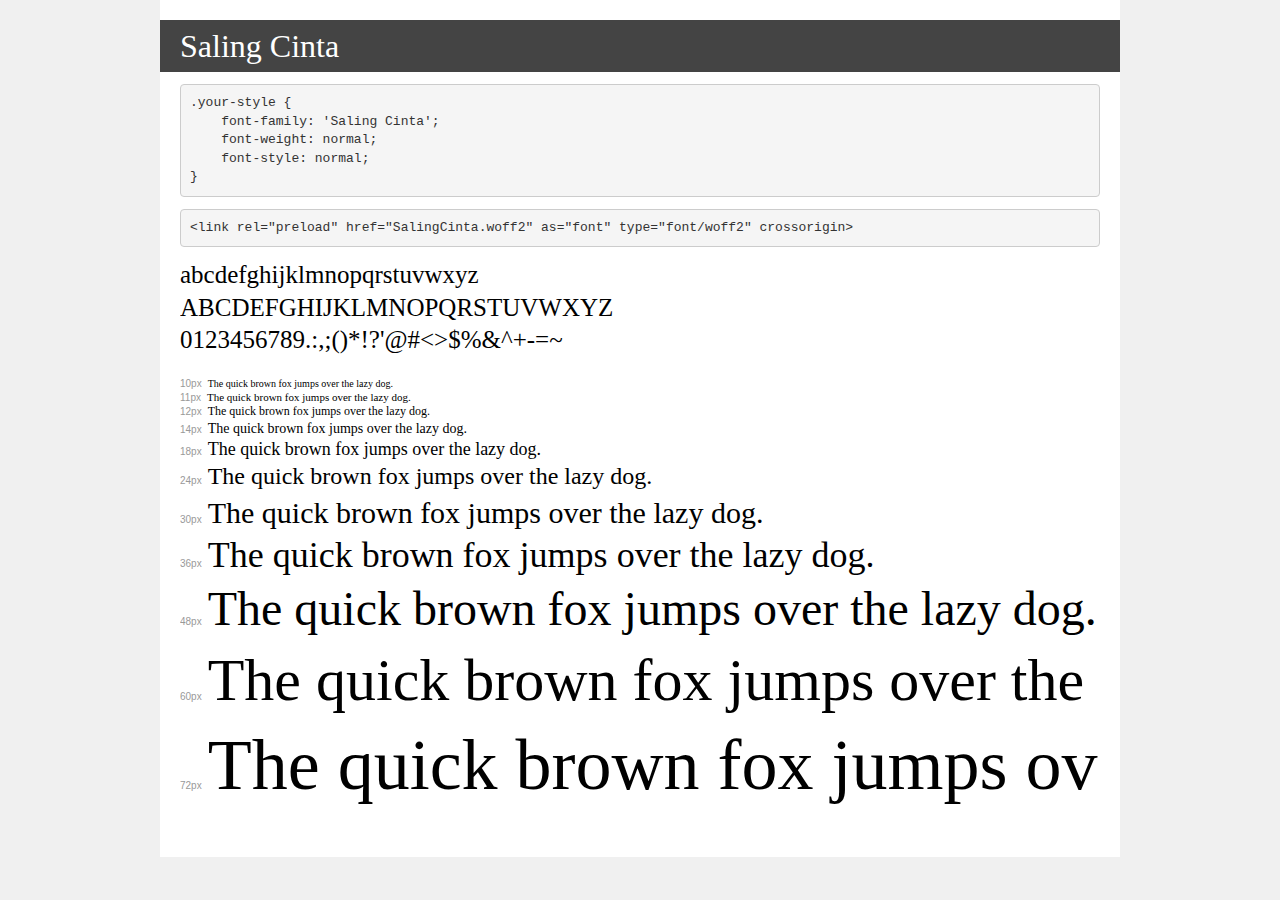
<file: css/demo.html>
<!DOCTYPE html>
<html lang="en">
<head>
    <meta charset="utf-8">
    <meta http-equiv="X-UA-Compatible" content="IE=edge">
    <meta name="viewport" content="width=device-width, initial-scale=1">
    <meta name="robots" content="noindex, noarchive">
    <meta name="format-detection" content="telephone=no">
    <title>Transfonter demo</title>
    <link href="stylesheet.css" rel="stylesheet">
    <style>
        /*
        http://meyerweb.com/eric/tools/css/reset/
        v2.0 | 20110126
        License: none (public domain)
        */
        html, body, div, span, applet, object, iframe,
        h1, h2, h3, h4, h5, h6, p, blockquote, pre,
        a, abbr, acronym, address, big, cite, code,
        del, dfn, em, img, ins, kbd, q, s, samp,
        small, strike, strong, sub, sup, tt, var,
        b, u, i, center,
        dl, dt, dd, ol, ul, li,
        fieldset, form, label, legend,
        table, caption, tbody, tfoot, thead, tr, th, td,
        article, aside, canvas, details, embed,
        figure, figcaption, footer, header, hgroup,
        menu, nav, output, ruby, section, summary,
        time, mark, audio, video {
            margin: 0;
            padding: 0;
            border: 0;
            font-size: 100%;
            font: inherit;
            vertical-align: baseline;
        }
        /* HTML5 display-role reset for older browsers */
        article, aside, details, figcaption, figure,
        footer, header, hgroup, menu, nav, section {
            display: block;
        }
        body {
            line-height: 1;
        }
        ol, ul {
            list-style: none;
        }
        blockquote, q {
            quotes: none;
        }
        blockquote:before, blockquote:after,
        q:before, q:after {
            content: '';
            content: none;
        }
        table {
            border-collapse: collapse;
            border-spacing: 0;
        }
        /* demo styles */
        body {
            background: #f0f0f0;
            color: #000;
        }
        .page {
            background: #fff;
            width: 920px;
            margin: 0 auto;
            padding: 20px 20px 0 20px;
            overflow: hidden;
        }
        .font-container {
            overflow-x: auto;
            overflow-y: hidden;
            margin-bottom: 40px;
            line-height: 1.3;
            white-space: nowrap;
            padding-bottom: 5px;
        }
        h1 {
            position: relative;
            background: #444;
            font-size: 32px;
            color: #fff;
            padding: 10px 20px;
            margin: 0 -20px 12px -20px;
        }
        .letters {
            font-size: 25px;
            margin-bottom: 20px;
        }
        .s10:before {
            content: '10px';
        }
        .s11:before {
            content: '11px';
        }
        .s12:before {
            content: '12px';
        }
        .s14:before {
            content: '14px';
        }
        .s18:before {
            content: '18px';
        }
        .s24:before {
            content: '24px';
        }
        .s30:before {
            content: '30px';
        }
        .s36:before {
            content: '36px';
        }
        .s48:before {
            content: '48px';
        }
        .s60:before {
            content: '60px';
        }
        .s72:before {
            content: '72px';
        }
        .s10:before, .s11:before, .s12:before, .s14:before,
        .s18:before, .s24:before, .s30:before, .s36:before,
        .s48:before, .s60:before, .s72:before {
            font-family: Arial, sans-serif;
            font-size: 10px;
            font-weight: normal;
            font-style: normal;
            color: #999;
            padding-right: 6px;
        }
        pre {
            display: block;
            padding: 9px;
            margin: 0 0 12px;
            font-family: Monaco, Menlo, Consolas, "Courier New", monospace;
            font-size: 13px;
            line-height: 1.428571429;
            color: #333;
            font-weight: normal;
            font-style: normal;
            background-color: #f5f5f5;
            border: 1px solid #ccc;
            overflow-x: auto;
            border-radius: 4px;
        }
        /* responsive */
        @media (max-width: 959px) {
            .page {
                width: auto;
                margin: 0;
            }
        }
    </style>
</head>
<body>
<div class="page">
    <div class="demo">
        <h1 style="font-family: 'Saling Cinta'; font-weight: normal; font-style: normal;">Saling Cinta</h1>
        <pre title="Usage">.your-style {
    font-family: 'Saling Cinta';
    font-weight: normal;
    font-style: normal;
}</pre>
        <pre title="Preload (optional)">
&lt;link rel=&quot;preload&quot; href=&quot;SalingCinta.woff2&quot; as=&quot;font&quot; type=&quot;font/woff2&quot; crossorigin&gt;</pre>
        <div class="font-container" style="font-family: 'Saling Cinta'; font-weight: normal; font-style: normal;">
            <p class="letters">
                abcdefghijklmnopqrstuvwxyz<br>
ABCDEFGHIJKLMNOPQRSTUVWXYZ<br>
                0123456789.:,;()*!?'@#&lt;&gt;$%&^+-=~
            </p>
            <p class="s10" style="font-size: 10px;">The quick brown fox jumps over the lazy dog.</p>
            <p class="s11" style="font-size: 11px;">The quick brown fox jumps over the lazy dog.</p>
            <p class="s12" style="font-size: 12px;">The quick brown fox jumps over the lazy dog.</p>
            <p class="s14" style="font-size: 14px;">The quick brown fox jumps over the lazy dog.</p>
            <p class="s18" style="font-size: 18px;">The quick brown fox jumps over the lazy dog.</p>
            <p class="s24" style="font-size: 24px;">The quick brown fox jumps over the lazy dog.</p>
            <p class="s30" style="font-size: 30px;">The quick brown fox jumps over the lazy dog.</p>
            <p class="s36" style="font-size: 36px;">The quick brown fox jumps over the lazy dog.</p>
            <p class="s48" style="font-size: 48px;">The quick brown fox jumps over the lazy dog.</p>
            <p class="s60" style="font-size: 60px;">The quick brown fox jumps over the lazy dog.</p>
            <p class="s72" style="font-size: 72px;">The quick brown fox jumps over the lazy dog.</p>
        </div>
    </div>

</div>
</body>
</html>
</file>
<file: css/stylesheet.css>
@font-face {
    font-family: 'Saling Cinta';
    src: url('SalingCinta.woff2') format('woff2'),
        url('SalingCinta.woff') format('woff');
    font-weight: normal;
    font-style: normal;
    font-display: swap;
}
</file>
